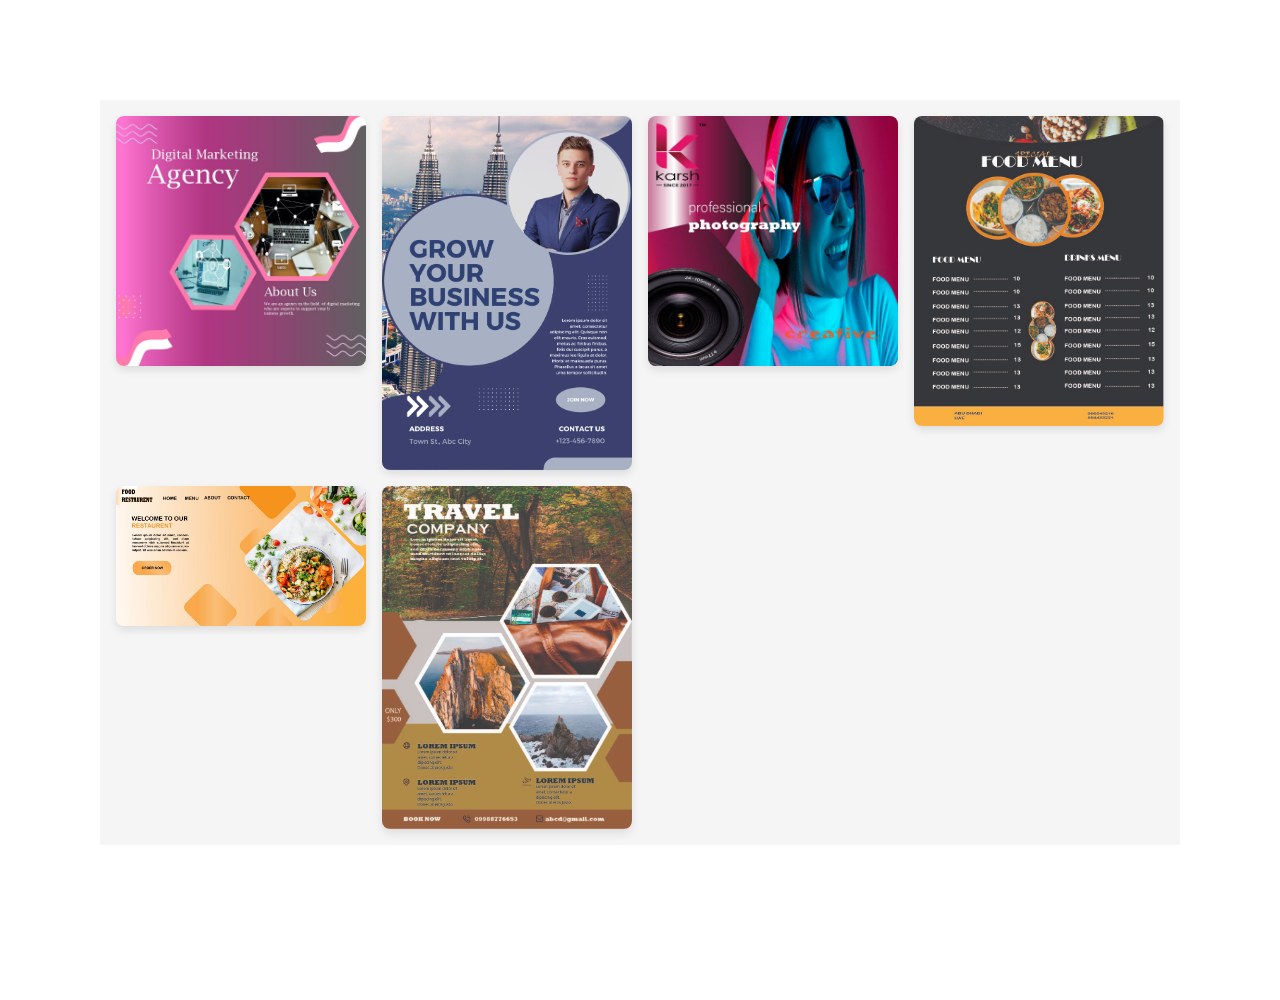
<file: browny-v1.0/graphic.html>
<!DOCTYPE html>
<html lang="en">
<head>
    <meta charset="UTF-8">
    <meta http-equiv="X-UA-Compatible" content="IE=edge">
    <meta name="viewport" content="width=device-width, initial-scale=1.0">
    <link rel="stylesheet" href="assets/css/style.css">
    <title>Document</title>
</head>
<body>
   <div class="gallery">
    <!-- <h2>Work Gallery</h2> -->
    <div class="grid">
     <img src="assets/images/works/poster2-01.jpg" width="300px"/>
    
     <img src="assets/images/works/poster 3.png" width="300px"/>
     <img src="assets/images/works/poster-01.jpg" width="300px"/>
     <img src="assets/images/works/menuCard-01.jpg" width="300px"/>
     <img src="assets/images/works/restaurent-01.jpg" width="300px"/>
     <img src="assets/images/works/TRAVELPOSTER-01.jpg" width="300px"/>
    </div>
  
</body>
</html>
</file>
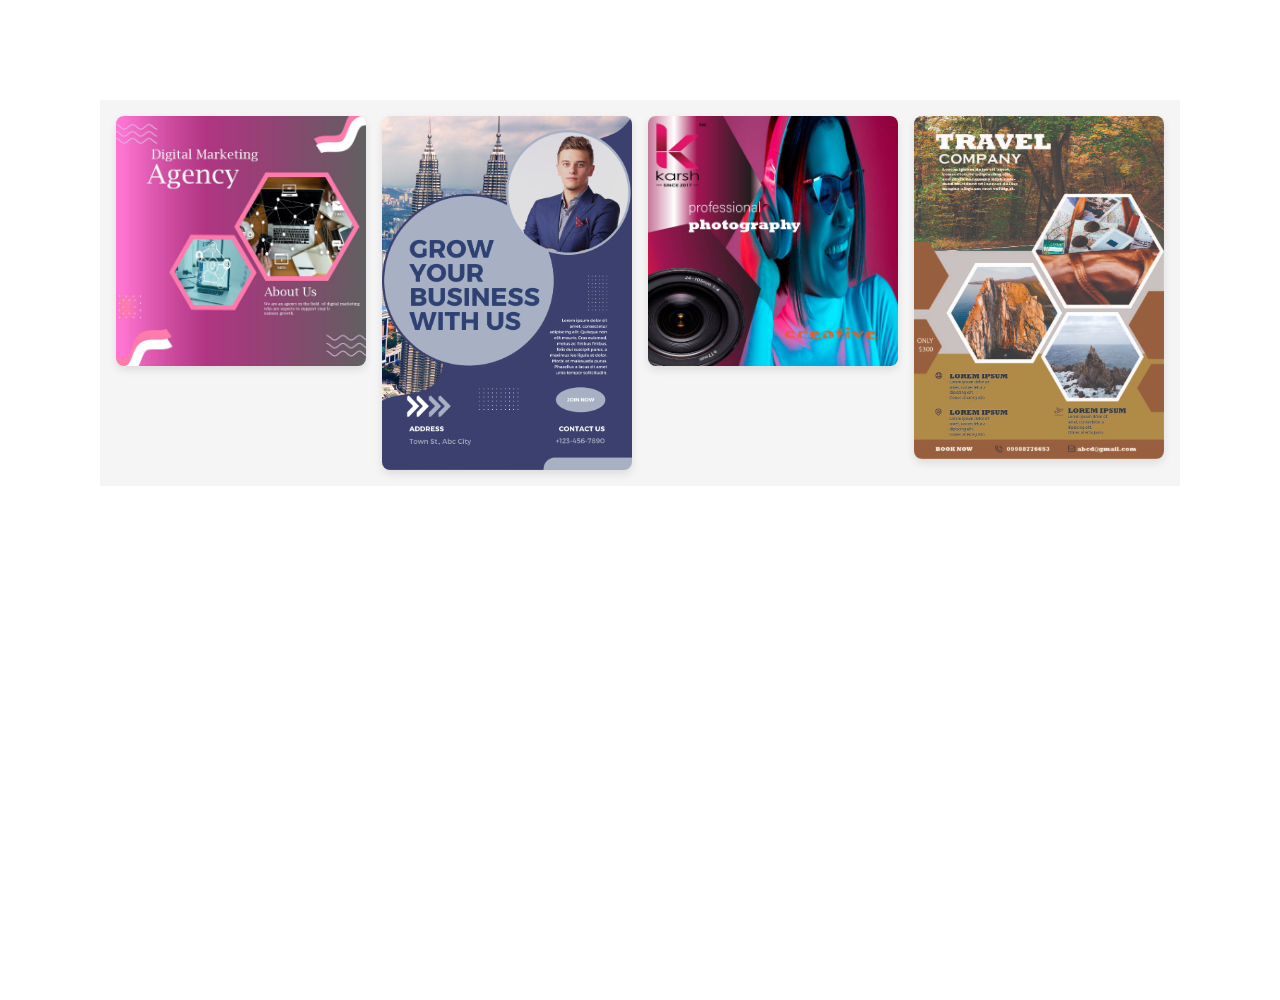
<file: browny-v1.0/poster.html>
<!DOCTYPE html>
<html lang="en">
<head>
    <meta charset="UTF-8">
    <meta http-equiv="X-UA-Compatible" content="IE=edge">
    <meta name="viewport" content="width=device-width, initial-scale=1.0">
    <link rel="stylesheet" href="assets/css/style.css">
    <title>poster</title>
</head>
<body>
   <div class="gallery">
    <!-- <h2>Work Gallery</h2> -->
    <div class="grid">
     <img src="assets/images/works/poster2-01.jpg" />
    
     <img src="assets/images/works/poster 3.png"/>
     <img src="assets/images/works/poster-01.jpg" />
     <img src="assets/images/works/TRAVELPOSTER-01.jpg" />
    </div>
  
</body>
</html>
</file>
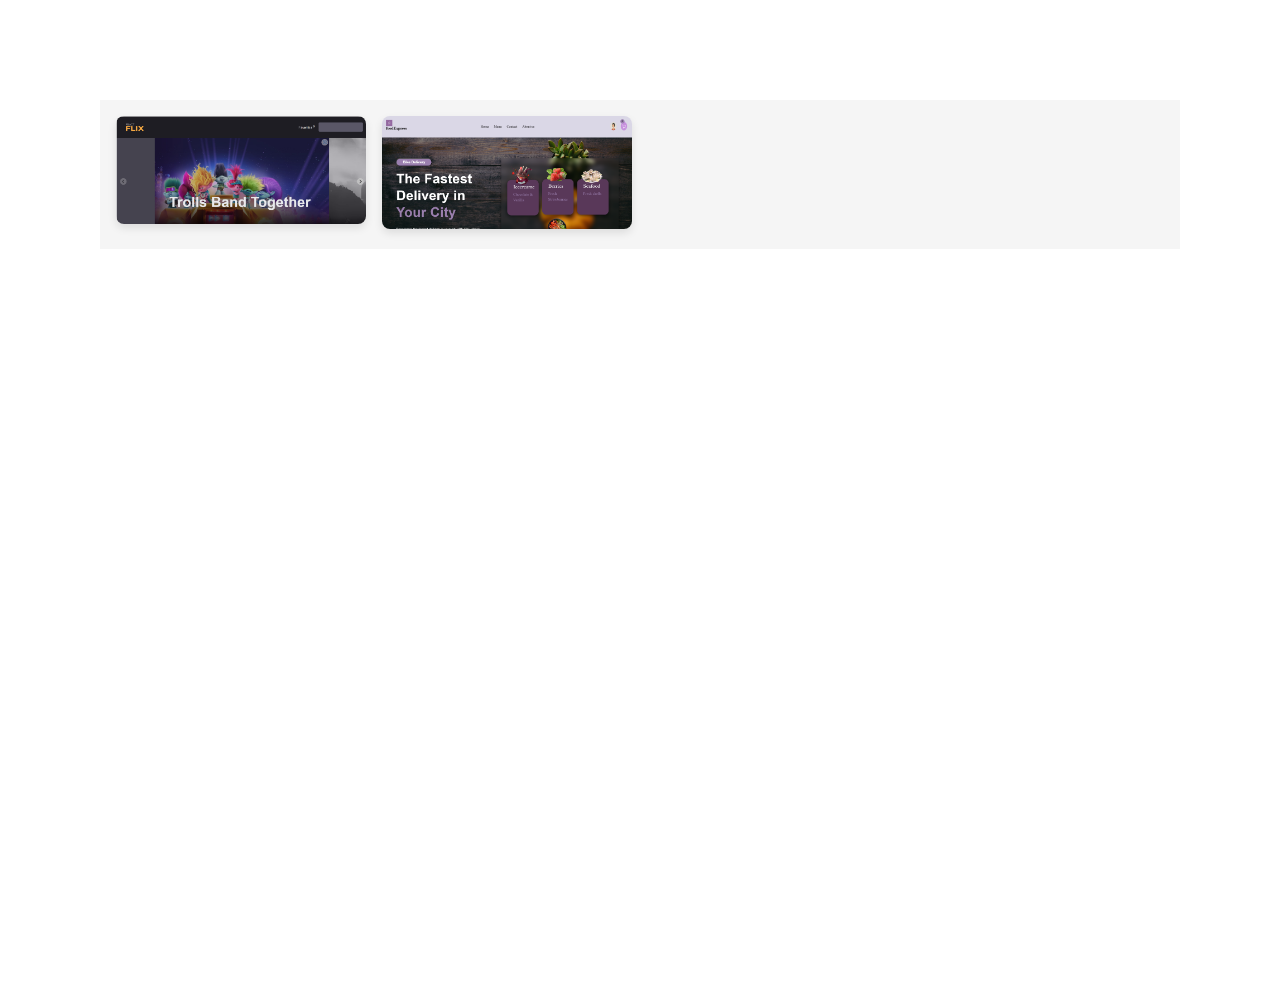
<file: browny-v1.0/webd.html>
<!DOCTYPE html>
<html lang="en">
<head>
    <meta charset="UTF-8">
    <meta http-equiv="X-UA-Compatible" content="IE=edge">
    <meta name="viewport" content="width=device-width, initial-scale=1.0">
    <link rel="stylesheet" href="assets/css/style.css">
    <title>web design</title>
</head>
<body>
   <div class="gallery">
    <!-- <h2>Work Gallery</h2> -->
    <div class="grid">
    <a href="https://reactstreamflix.netlify.app/"> <img src="assets/images/portfolio/react.png" /></a>
    <a href="https://quickbitesdelivery.netlify.app/"> <img src="assets/images/portfolio/food.png" /></a>
    
    </div>
  
</body>
</html>
</file>
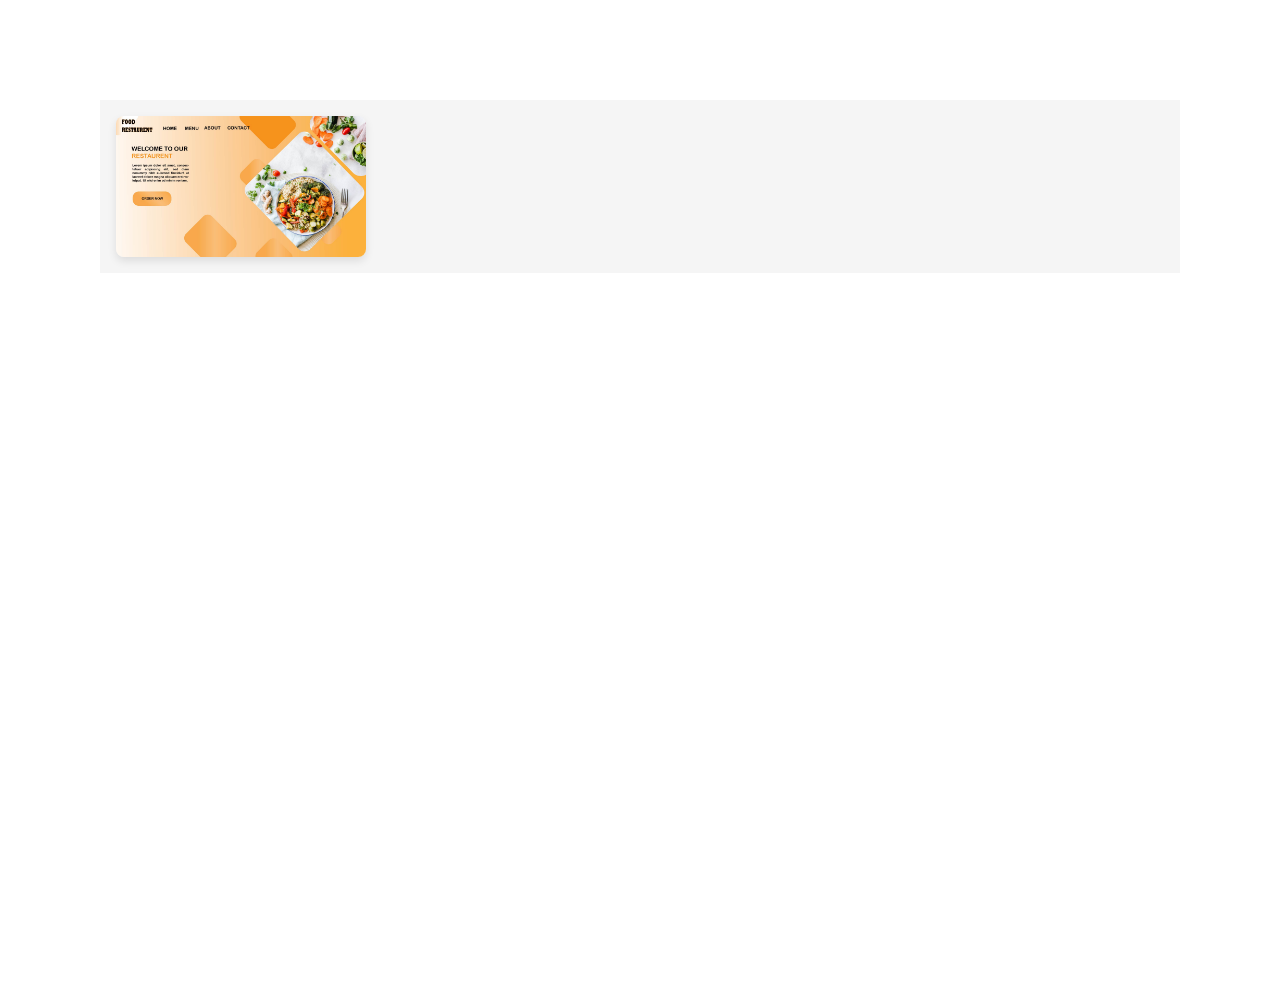
<file: browny-v1.0/webdesign.html>
<!DOCTYPE html>
<html lang="en">
<head>
    <meta charset="UTF-8">
    <meta http-equiv="X-UA-Compatible" content="IE=edge">
    <meta name="viewport" content="width=device-width, initial-scale=1.0">
    <link rel="stylesheet" href="assets/css/style.css">
    <title>web design</title>
</head>
<body>
   <div class="gallery">
    <!-- <h2>Work Gallery</h2> -->
    <div class="grid">
     <img src="assets/images/works/restaurent-01.jpg" />
    
    </div>
  
</body>
</html>
</file>
<file: browny-v1.0/assets/css/style.css>
/*==================================
* Author        : "ThemeSine"
* Template Name :  Browny  HTML Template
* Version       : 1.0
==================================== */

/*==================================
font-family: 'Poppins', sans-serif;
==================================== */


/*=========== TABLE OF CONTENTS ===========
1.  General css (Reset code)
2.  Header
3.  Welcome-hero
4.  About me 
5.  Education
6.  Skill
7.  Experience
8.  Profiles
9.  Portfolio
10. Clients
11. Contact

/*-------------------------------------
		1.General css (Reset code)
--------------------------------------*/
*{
    padding: 0;
    margin: 0;
}

*{
	-webkit-box-sizing:border-box;
	-moz-box-sizing:border-box;
	-o-box-sizing:border-box;
	-ms-box-sizing:border-box;
	box-sizing:border-box;
}
body{
	font-family: 'Poppins', sans-serif;
	font-size:16px;
	color: #676a81;
	background: #fff;
    max-width:1920px;
    margin:0 auto;
	overflow-x:hidden;
}

a,a:hover,a:active,a:focus {
	display:inline-block;
	text-decoration:none;
	color: #6a708e;
	font-size:16px;
	padding:0;
}
h1,h2,h3,h4,h5,h6 { 
	margin: 0;
	color:#43485c;
    font-size: 16px;
	font-family: 'Poppins', sans-serif;
	text-transform: capitalize;
}
p {
	margin: 0;
	line-height:1.8;
	color:#43485c;
	font-size:14px;
	font-family: 'Poppins', sans-serif;
}
img{border:none;max-width:100%; height:auto;}
ul{
	padding: 0;
    margin: 0 auto;
    list-style: none;
}
ul li {
	list-style: none;
	
}
select,input,textarea,button{box-shadow:none;outline:0!important;}
button {background: transparent;border: 0;}

html,body{
    height: 100%;
	position: relative;
}
[placeholder]:focus::-webkit-input-placeholder {
  -webkit-transition: opacity 0.3s 0.3s ease; 
  -moz-transition: opacity 0.3s 0.3s ease; 
  -ms-transition: opacity 0.3s 0.3s ease; 
  -o-transition: opacity 0.3s 0.3s ease; 
  transition: opacity 0.3s 0.3s ease; 
  opacity: 0;
}

.fix{position: relative;clear: both;}
/*=============Style css=========*/

/*-------------------------------------
        2. Header
--------------------------------------*/
.top-area {
    position: relative;
    z-index: 9999;
}
@media (min-width: 1024px){}
nav.navbar.bootsnav.no-background {
    background-color: #fff;
    border: none;
}

nav.navbar.bootsnav {
    background-color: #fff;
    border-bottom: transparent;
    box-shadow: 0 3px 15px rgba(0,0,0,.2);
}

/*.navbar-brand*/
.navbar-header a.navbar-brand,.navbar-header a.navbar-brand:hover,.navbar-header a.navbar-brand:focus {
    display: inline-block;
    color: #d92cf9;
    font-size: 20px;
    font-weight: 600;
    padding: 33px 0px 57px;
    text-transform: uppercase;
}
/*.navbar-brand*/

/*.nav li*/
nav.navbar.bootsnav ul.nav > li > a {
    font-size: 16px;
    font-weight: 400;
    text-transform:uppercase;
    -webkit-transition: 0.3s linear; 
    -moz-transition: 0.3s linear; 
    -ms-transition: 0.3s linear; 
    -o-transition: 0.3s linear; 
    transition: 0.3s linear;
}
nav.navbar.bootsnav ul.nav > li > a {padding: 35px 20px;}
nav.navbar.bootsnav ul.nav > li > a:hover,nav.navbar.bootsnav ul.nav > li > a:focus,nav.navbar.bootsnav ul.nav > li.active>a{color: #d92cf9;}

nav.navbar.bootsnav ul.nav > li.dropdown > a.dropdown-toggle:after {
    content: "";
}
nav.navbar.bootsnav ul.nav > li.dropdown span {
    font-size: 8px;
    margin-left: 15px;
}
.sticky-wrapper.is-sticky nav.navbar.bootsnav ul.nav > li > a {color:#6a708e;}
.sticky-wrapper.is-sticky nav.navbar.bootsnav ul.nav > li > a:hover,.sticky-wrapper.is-sticky nav.navbar.bootsnav ul.nav > li > a:focus,.sticky-wrapper.is-sticky nav.navbar.bootsnav ul.nav > li.active>a{color: #d92cf9;}
/*.nav li*/



/*.menu-ui-design*/
.menu-ui-design{overflow-y:scroll;height: 350px;}
.menu-ui-design::-webkit-scrollbar {
    width:5px;
}
.menu-ui-design::-webkit-scrollbar-track {
    -webkit-box-shadow: inset 0 0 8px #000;
}
.menu-ui-design::-webkit-scrollbar-thumb {
  background-color: #d92cf9;
}
/*.menu-ui-design*/



/*.navbar-toggle */
nav.navbar.bootsnav .navbar-toggle {
    position: relative;
    background-color: transparent;
    border: 1px solid #d92cf9;
    padding: 10px;
    top: 0;
}
nav.navbar.bootsnav .navbar-toggle i{color: #d92cf9;}
/*.navbar-toggle */



/*-------------------------------------
        3.  Welcome-hero
--------------------------------------*/
.welcome-hero{
    display: flex;
    align-items: center;
    justify-content: center;
    position:relative;
    background:url(../images/about/welcome-banner.jpg)no-repeat;
    background-size:cover;
    background-position: center;
    height:890px;
}
.welcome-hero:before{
    position:absolute;
    content: " ";
    top:0;
    left:0;
    background:rgba(31,44,108,.65);
    width:100%;
    height:100%;
}

/*.header-text-area*/
.header-text h2 {
    color: #fff;
    font-size: 54px;
    font-weight: 700;
    text-transform: uppercase;
    line-height: 1.5;
}
.header-text h2 span {color: #d92cf9;}
.header-text p {
    color: #fff;
    font-size: 20px;
    font-weight: 300;
    text-transform: uppercase;
    margin: 30px 0 60px;
    letter-spacing: 1px;
}
.header-text a {
    width: 200px;
    height: 60px;
    line-height: 60px;
    border-radius: 3px;
    text-transform: capitalize;
    color: #fff;
    background: #b636ff;
    border:1px solid #b636ff;
    box-shadow: 0 5px 20px rgba(0,0,0,.2);
    -webkit-transition: 0.3s linear; 
    -moz-transition: 0.3s linear; 
    -ms-transition: 0.3s linear; 
    -o-transition: 0.3s linear; 
    transition: 0.3s linear;
}
.header-text a:hover{ box-shadow: 0 5px 20px rgba(0,0,0,.4);background:#9f00ff;border: 1px solid #9f00ff;}
/*.header-text-area*/

/*-------------------------------------
        4.  About
--------------------------------------*/
.about {padding: 50px 0 100px;}
.about-content {padding-top: 100px;}
/*.single-about-txt*/
.single-about-txt h3 {
    font-size:18px;
    color: #3c4258;
    text-transform: initial;
    line-height: 1.8;
}
.single-about-txt p {
    font-size: 16px;
    color: #999fb3;
    padding: 35px 0 43px;
    border-bottom: 1px solid #999fb3;
}
.single-about-add-info {
    margin: 35px 0;
}
.single-about-add-info h3 {
    color: #636a82;
    font-size: 16px;
    text-transform: capitalize;
}
.single-about-add-info p {font-weight:  300;border:  0;padding: 0;margin-top: 3px;}
/*.single-about-txt*/

/*.single-about-img */
.single-about-img{position: relative;box-shadow: 0 5px 20px rgba(14,25,80,.30);}
.single-about-img:before {
    position:  absolute;
    content: " ";
    top: 0;
    left:  0;
    width: 109%;
    height:  100%;
    background: rgba(31,44,108,.3);
}
.single-about-img img {
    max-width: 500px;
    height: 468px;
}
.about-list-icon{
    display: flex;
    justify-content: center;
    align-items: center;
    position: absolute;
    bottom: 0;
    left: 0;
    width: 109%;
    height: 90px;
    background: #1f2c6c;
}
/*.ab-list-icon */
.about-list-icon ul {
    display: flex;
}
.about-list-icon  ul li a {
    padding-right: 22px;
    cursor:pointer;
    color: #fff;
}
.about-list-icon ul li a {
    cursor: pointer;
    color: #fff;
    display: inline-block;
    border: 2px solid;
    margin-left: 20px;
    border-radius: 8px;
    width: 30px;
    height: 30px;
    line-height: 28px;
    text-align: center;
}
.about-list-icon ul li a i {
    margin-left: 6px;
}
/*.ab-list-icon */

/*.single-about-img */

/*-------------------------------------
        5.  Education
--------------------------------------*/

.education {
    background:  #f9fbfd;
    padding-top:  50px;
}
.education-horizontal-timeline {
    padding: 80px 0;
}

/*.education-horizontal-timeline*/
.education-horizontal-timeline .col-sm-4 {padding:0 2px;}

.single-horizontal-timeline .experience-time h3{text-transform: capitalize;}
.single-horizontal-timeline .experience-time h3 span{text-transform:lowercase;}
.single-horizontal-timeline .timeline-content h5 {margin: 15px 0;}
.single-horizontal-timeline p {color: #999fb3;max-width: 335px;}

/*.timeline-horizontal-border*/
.timeline-horizontal-border {
    display:  flex;
    align-items: center;
    padding: 26px 0 30px;
}
.timeline-horizontal-border i {
    font-size:  10px;
    color: #d92cf9;
    margin-right:  5px;
}
span.single-timeline-horizontal {
    display:  inline-block;
    background: #b2c1ce;
    height:  1px;
    width: 380px;
}
span.single-timeline-horizontal.spacial-horizontal-line {width: 88px;}
/*.timeline-horizontal-border*/

/*.education-horizontal-timeline*/

/*-------------------------------------
        6.  Skills
--------------------------------------*/
.skills {
    
}
.skill-content{padding: 50px 0 80px;}
.single-skill-content{padding-top: 100px;}
.section-heading h2 {
    font-size: 24px;
    font-weight: 600;
    text-transform: uppercase;
    padding-bottom: 50px;
    border-bottom: 1px solid #e5ebf2;
}
.single-progress-txt {
    display: flex;
}
.single-progress-txt h3 {
    width: 10%;
    color: #a606c3;
    position: relative;
    top: 6px;
    left: 20px;
}
.barWrapper {
    font-weight: 400;
    font-size: 16px;
    text-transform: uppercase;
}
.progress {
    border-radius:3px;
    overflow: visible;
    background: #e6ecf3;
    height:8px;
    margin-top: 15px;
    width: 85%;
    margin-bottom: 37px;
}
.progress-bar {
   background: #b636ff;
    border-radius: 3px;
   -webkit-transition: width 1.5s ease-in-out;
   -ms-transition: width 1.5s ease-in-out;
   -moz-transition: width 1.5s ease-in-out;
   -o-transition: width 1.5s ease-in-out;
   transition: width 1.5s ease-in-out;
}
.tooltip{
   position:relative;
   float:right;
}
.tooltip > .tooltip-inner {
   background-color: transparent;
   padding: 1px 5px;
   color: #b636ff;
   font-weight: 500;
   font-size: 12px;
   border-radius: 0;
}
.popOver + .tooltip > .tooltip-arrow {
   border-left: 6px solid transparent;
   border-right: 6px solid transparent;
   border-top: 6px solid #fff;
   bottom: -1px;
   transform: translateX(-50%);
   margin-left: 0;
}

/*-------------------------------------
        7. Experience
-------------------------------------*/
.experience {
    padding: 50px 0 100px;
    border-top: 1px solid #e5ebf2;
}
.experience-content {padding-top: 100px;}
.single-timeline-box {margin-bottom: 75px;}

/*experience-time*/
.experience-time {
    position: relative;
}
.experience-time h2 {
    font-weight: 400;
}
.experience-time h3 {
    font-size: 16px;
    font-weight: 300;
    color: #636a82;
    margin-top: 14px;
    text-transform: uppercase;
}
/*experience-time*/

/*main-timeline*/
.main-timeline{
    position: relative;
}
.main-timeline:before{
    content: "";
    width: 2px;
    height: 84%;
    background: #b2c1ce;
    position: absolute;
    top: 1.5%;
    left: 45.8%;
    z-index: -1;
}
.main-timeline .timeline{
    position: relative;
}

.timeline-content span>i, .experience-time span>i {
    color: #d92cf9;
    position: absolute;
    font-size: 10px;
    left: -14.5%;
    z-index: 1;
}
.timeline-content h4.title {
    font-size: 16px;
    font-weight: 400;
    text-transform: uppercase;
}
.timeline-content h5 {
    color: #636a82;
    font-size: 14px;
    font-weight: 300;
    margin: 18px 0 20px;
}
.main-timeline .description {
    font-size: 14px;
    color: #999fb3;
}
.main-timeline .timeline-content.right{
    float: right;
    text-align: left;
}
.timeline-single-before:before {
    content: '';
    top: 57px;
    left: -3px;
    position: absolute;
    width: 100%;
    height:400px;
    border-left:15px solid #fff;
}

.experience-time-responsive{display: none;}
/*-------------------------------------
        8. Profiles
--------------------------------------*/
.profiles {
    padding:  50px 0 100px;
    border:  1px solid #e5ebf2;
}

.profiles-content {padding-top: 100px;}
.profiles-content .col-sm-3{padding:0;}
.profile-txt {
    display: flex;
    align-items: center;
    flex-direction: column;
}
.single-profile {
    position: relative;
    height: 150px;
    display: flex;
    justify-content: center;
    align-items: center;
    border-right: 1px solid #b2c1ce;
    overflow:hidden;
    -webkit-transition:background 0.5s linear; 
    -moz-transition:background 0.5s linear; 
    -ms-transition:background 0.5s linear; 
    -o-transition:background 0.5s linear; 
    transition:background 0.5s linear;
}
.profile-icon-name {
    text-transform: capitalize;
    color: #636a82;
    font-size: 16px;
}
.single-profile.profile-no-border{border-right:transparent;}
.profile-border {
    border-bottom: 1px solid #b2c1ce;
}
.single-profile-overlay{
    display:flex;
    align-items:center;
    text-transform: capitalize;
    justify-content:center;
    position: absolute;
    top: 0;
    left: 0;
    content: " ";
    width:100%;
    height: 100%;
    background: #d92cf9;
    background: -moz-linear-gradient(left, #d92cf9 0%, #b636ff 100%);
    background: -webkit-linear-gradient(left, #d92cf9 0%,#b636ff 100%);
    background: linear-gradient(to right, #d92cf9 0%,#b636ff 100%);
    filter: progid:DXImageTransform.Microsoft.gradient( startColorstr='#d92cf9', endColorstr='#b636ff',GradientType=1 );
    -webkit-transform:scale(0);
    -moz-transform:scale(0);
    -ms-transform:scale(0);
    -o-transform:scale(0);
    transform:scale(0);
    -webkit-transition: .5s;
    -moz-transition: .5s;
    -ms-transition: .5s;
    -o-transition: .5s;
    transition: .5s;
}
.single-profile:hover .single-profile-overlay{
    -webkit-transform:scale(1);
    -moz-transform:scale(1);
    -ms-transform:scale(1);
    -o-transform:scale(1);
    transform:scale(1);
    top:0;
}
.single-profile:hover .profile-icon-name,.single-profile:hover .profile-txt a>i{color: #fff;}
.single-profile:hover .profile-border {border:transparent;}
/*-------------------------------------
        9. Portfolio
--------------------------------------*/
.portfolio {
    padding:  50px 0 100px;
    border:  1px solid #e5ebf2;
}

.portfolio-content {padding-top: 100px;}

/* ---- .item ---- */
.isotope:after {
    content: '';
    display: block;
    clear: both;
}
.isotope .item {
    position:relative;
    overflow:hidden;
    margin-bottom: 30px;
}
/*.item img*/
.isotope .item img{
    width:100%;
    height:100%;
    -webkit-transition: .5s;
    -moz-transition: .5s;
    -ms-transition: .5s;
    -o-transition: .5s;
    transition: .5s;
}
.isotope .item:hover  img{
    -webkit-transform:scale(1.5);
    -moz-transform:scale(1.5);
    -ms-transform:scale(1.5);
    -o-transform:scale(1.5);
    transform:scale(1.5);
}/*.item img*/

/*.isotope-overlay*/
.isotope-overlay{
    position:absolute;
    height:100%;
    width:100%;
    background:rgba(31,44,108,.5);
    display:flex;
    align-items:center;
    text-transform: uppercase;
    justify-content:center;
    flex-direction:row;
    -webkit-transform:scale(0);
    -moz-transform:scale(0);
    -ms-transform:scale(0);
    -o-transform:scale(0);
    transform:scale(0);
    -webkit-transition: .5s;
    -moz-transition: .5s;
    -ms-transition: .5s;
    -o-transition: .5s;
    transition: .5s;
}
.isotope-overlay a {
    display: inline-block;
    color: #fff;
    font-size: 14px;
    text-align: center;
}
.isotope .item:hover .isotope-overlay{
    -webkit-transform:scale(1);
    -moz-transform:scale(1);
    -ms-transform:scale(1);
    -o-transform:scale(1);
    transform:scale(1);
    top:0;
}/*.isotope-overlay*/

/*-------------------------------------
        10. Clients
--------------------------------------*/
.clients {padding-top: 50px;}
.clients-area {
    display: flex;
    align-items: center;
    height: 250px;
}
.clients-area .item {padding: 0 25px;}

.clients .clients-area .owl-carousel .owl-item img {
    display: block;
    width: 100%;
    height: auto;
    border-radius:0;
}

/*-------------------------------------
        11. Contact
--------------------------------------*/
.contact {
    background: #f9fbfd;
    padding: 50px 0 100px;
}
.single-contact-box {padding-top: 100px;}
.contact-form  .form-group {
    margin-bottom: 20px;
    
}
.contact-form .form-control {
    padding: 25px;
    font-size: 14px;
    border: 1px solid #fff;
    border-radius: 0px;
    box-shadow: none;
    outline: 0!important;
    background: #fff;
    color: #636a82;
    resize: none;
}

/*--contct button--*/
.contact-form .single-contact-btn {
    display:flex;
    align-items:center;
    justify-content:center;
    height:50px;
    text-transform:capitalize;
    margin-top: 3px;
    background: #b636ff;
    border: 1px solid #b636ff;
    cursor:pointer;
    box-shadow: 0 5px 20px rgba(0,0,0,.2);
     -webkit-transition: .5s; 
    -moz-transition:.5s; 
    -ms-transition:.5s; 
    -o-transition:.5s;
    transition: .5s;
}
.contact-form .single-contact-btn .contact-btn ,
.contact-form .single-contact-btn .contact-btn:focus {
    margin-top:0px;
    outline: 0 !important;
    border:0;
    color: #fff;
    border-radius: 0px;
    font-size:14px;
    -webkit-transition: .5s; 
    -moz-transition:.5s; 
    -ms-transition:.5s; 
    -o-transition:.5s;
    transition: .5s;
    
}
.single-contact-btn:hover{
    background: #9f00ff;
    border: 1px solid #9f00ff;
    box-shadow: 0 5px 20px rgba(0,0,0,.2);
}

/*--contct button--*/

/* contact-adress */
.contact-add-head h3 {
    font-size:  24px;
    color:  #3c4258;
}
.contact-add-head p {
    font-size:  16px;
    text-transform: capitalize;
    color:  #636a82;
    font-weight:  300;
    margin-top:  6px;
}
/* contact-adress */

/*.contact-add-info */
.contact-add-info { margin: 42px 0 52px;}
.single-contact-add-info h3 {
    color:  #636a82;
    font-weight:  500;
}
.single-contact-add-info p {
    color:  #999fb3;
    font-size:  16px;
    margin-top:  18px;
}
.single-contact-add-info {
    margin-bottom:  26px;
}
/*.contact-add-info */

/*hm-foot-icon*/
.hm-foot-icon {
   
}
.hm-foot-icon ul li{float:left;}
.hm-foot-icon ul li>a {
    color: #636a82;
    margin-right:18px;
    -webkit-transition: .3s; 
    -moz-transition:.3s; 
    -ms-transition:.3s; 
    -o-transition:.3s;
    transition: .3s;
}
.hm-foot-icon ul li>a:hover{
    color: #b636ff;
}/*hm-foot-icon*/

.hm-footer-copyright p{
    color: #888ea5;
    text-transform: capitalize;
    padding: 38px 0;
}
.hm-footer-copyright p a {color: #888ea5;}
/*===============================
    Scroll Top
===============================*/
#scroll-Top  .return-to-top {
    position: fixed;
    right: 30px;
    bottom: 30px;
    display: none;
    width: 40px;
    line-height: 40px;
    height: 40px;
    text-align: center;
    font-size: 20px;
    cursor: pointer;
    color: #fff;
    background:#b636ff;
	border:1px solid #b636ff;
	border-radius:50%;
	-webkit-transition: .5s; 
	-moz-transition:.5s; 
	-ms-transition:.5s; 
	-o-transition:.5s;
    transition: .5s;
	z-index: 2;
}
#scroll-Top  .return-to-top:hover {
    background:#fff;
    color: #b636ff;
	border:1px solid #b636ff;
}

#scroll-Top  .return-to-top i{
    position:relative;
    bottom:0;

}

#scroll-Top  .return-to-top i{
    position: relative;
    animation-name: example;
    animation-direction: alternate;
    animation-iteration-count: infinite;
    animation-duration:1s;
}
@keyframes example {
    0%   {bottom:0px;}
    100%  {bottom:7px;}
}
.gallery{
  display: flex;
  justify-content: center;
 margin: 100px ;
 background-color: whitesmoke;

}

.grid{
     
        display: grid;
        grid-template-columns: repeat(auto-fill, minmax(250px, 1fr));
        gap: 16px;
        padding: 16px;
    
    
}
.grid img {
    width: 100%;
    height: auto;
    border-radius: 8px;
    box-shadow: 0 4px 8px rgba(0, 0, 0, 0.1);
    transition: transform 0.3s ease-in-out;
    cursor: pointer;
}

.grid img:hover {
    transform: scale(1.05);
}
</file>
